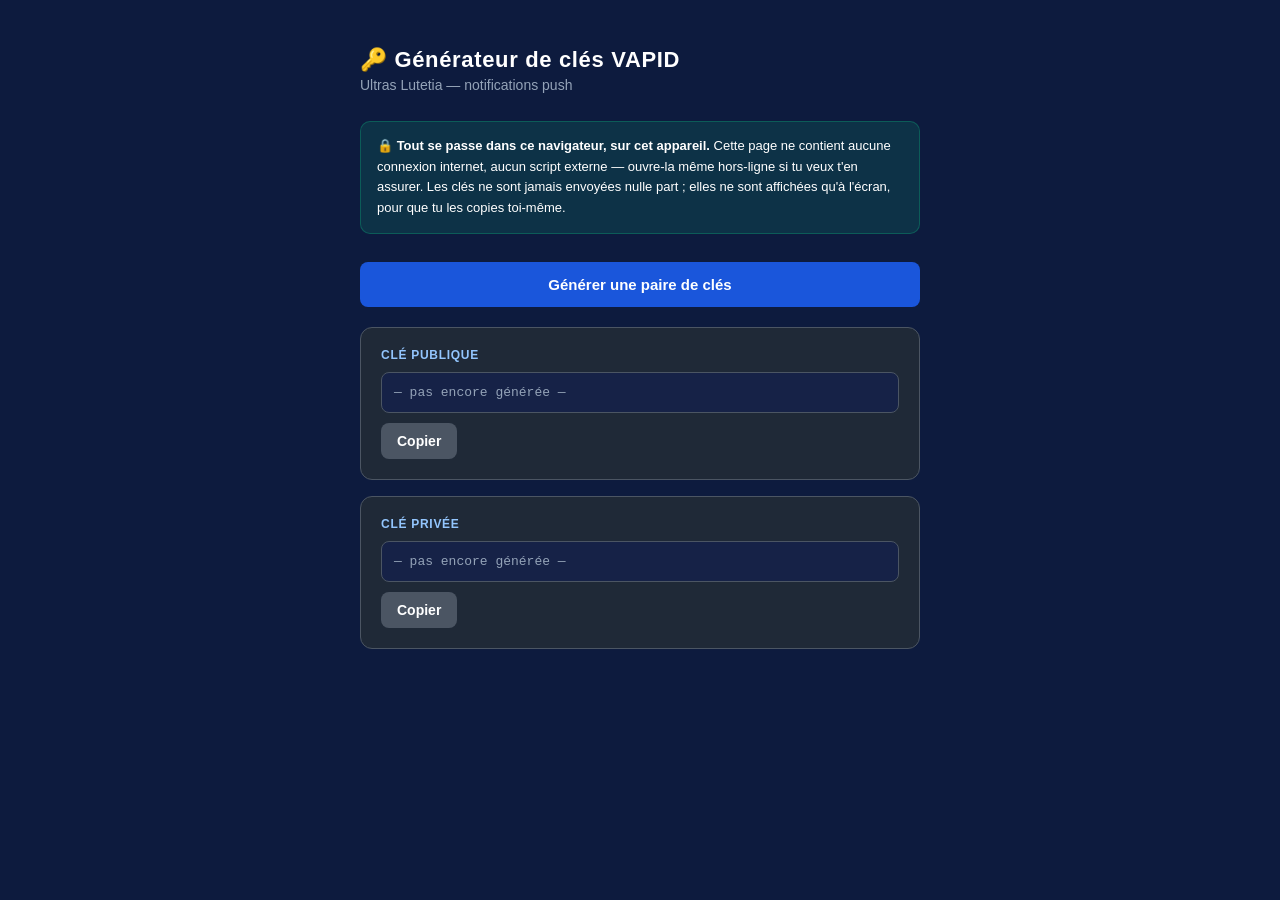
<file: docs/generateur_cles_vapid.html>
<!DOCTYPE html>
<html lang="fr">
<head>
<meta charset="utf-8">
<meta name="viewport" content="width=device-width, initial-scale=1">
<title>Générateur de clés VAPID — Ultras Lutetia</title>
<style>
  :root {
    --navy: #0D1B3E;
    --navy-mid: #162247;
    --bleu: #1A56DB;
    --bleu-mid: #3B82F6;
    --bleu-clair: #93C5FD;
    --blanc: #FFFFFF;
    --gris: #94A3B8;
    --vert: #10B981;
    --vert-bg: rgba(16,185,129,.15);
    --rouge: #EF4444;
    --rouge-bg: rgba(239,68,68,.12);
    --surface-2: #1F2937;
    --surface-4: #4B5563;
  }
  * { box-sizing: border-box; }
  body {
    margin: 0;
    background: var(--navy);
    color: var(--blanc);
    font-family: 'Segoe UI', Arial, sans-serif;
    min-height: 100vh;
    display: flex;
    justify-content: center;
    padding: 32px 16px;
  }
  .wrap { width: 100%; max-width: 560px; }
  h1 {
    font-size: 22px;
    letter-spacing: .03em;
    margin-bottom: 4px;
  }
  .sous-titre { color: var(--gris); font-size: 14px; margin-bottom: 28px; }
  .bloc-confiance {
    background: var(--vert-bg);
    border: 1px solid rgba(16,185,129,.3);
    border-radius: 10px;
    padding: 14px 16px;
    font-size: 13px;
    line-height: 1.6;
    margin-bottom: 28px;
  }
  .carte {
    background: var(--surface-2);
    border: 1px solid var(--surface-4);
    border-radius: 12px;
    padding: 20px;
    margin-bottom: 16px;
  }
  .carte-label {
    font-size: 12px;
    font-weight: 700;
    letter-spacing: .06em;
    text-transform: uppercase;
    color: var(--bleu-clair);
    margin-bottom: 10px;
  }
  .valeur {
    background: var(--navy-mid);
    border: 1px solid var(--surface-4);
    border-radius: 8px;
    padding: 12px;
    font-family: 'Courier New', monospace;
    font-size: 13px;
    word-break: break-all;
    margin-bottom: 10px;
    min-height: 20px;
  }
  .placeholder { color: var(--gris); }
  button {
    font-family: inherit;
    font-size: 14px;
    font-weight: 600;
    border-radius: 8px;
    border: none;
    cursor: pointer;
    padding: 10px 16px;
  }
  .btn-copier {
    background: var(--surface-4);
    color: var(--blanc);
  }
  .btn-copier:hover { background: var(--bleu-mid); }
  .btn-generer {
    background: var(--bleu);
    color: var(--blanc);
    width: 100%;
    padding: 14px;
    font-size: 15px;
    margin-bottom: 20px;
  }
  .btn-generer:hover { background: var(--bleu-mid); }
  .avertissement {
    background: var(--rouge-bg);
    border: 1px solid rgba(239,68,68,.3);
    border-radius: 10px;
    padding: 14px 16px;
    font-size: 13px;
    line-height: 1.6;
    margin-top: 20px;
    display: none;
  }
  .avertissement.visible { display: block; }
  code { background: var(--navy-mid); padding: 2px 6px; border-radius: 4px; }
</style>
</head>
<body>
<div class="wrap">
  <h1>🔑 Générateur de clés VAPID</h1>
  <div class="sous-titre">Ultras Lutetia — notifications push</div>

  <div class="bloc-confiance">
    🔒 <strong>Tout se passe dans ce navigateur, sur cet appareil.</strong> Cette page ne contient aucune connexion internet, aucun script externe — ouvre-la même hors-ligne si tu veux t'en assurer. Les clés ne sont jamais envoyées nulle part ; elles ne sont affichées qu'à l'écran, pour que tu les copies toi-même.
  </div>

  <button class="btn-generer" onclick="genererClesVapid()">Générer une paire de clés</button>

  <div class="carte">
    <div class="carte-label">Clé publique</div>
    <div class="valeur" id="cleP"><span class="placeholder">— pas encore générée —</span></div>
    <button class="btn-copier" onclick="copier('cleP')">Copier</button>
  </div>

  <div class="carte">
    <div class="carte-label">Clé privée</div>
    <div class="valeur" id="cleS"><span class="placeholder">— pas encore générée —</span></div>
    <button class="btn-copier" onclick="copier('cleS')">Copier</button>
  </div>

  <div class="avertissement" id="avertissement">
    ⚠️ <strong>Copie les deux clés tout de suite</strong> dans un endroit sûr (gestionnaire de mots de passe, ou un fichier texte temporaire). Si tu recharges ou fermes cette page sans les avoir copiées, elles sont perdues définitivement — il faudra en générer une nouvelle paire (pas grave en soi, mais à refaire depuis le début dans le guide).
    <br><br>
    Ensuite : la <strong>clé publique</strong> va dans <code>config.js</code> (champ <code>VAPID_PUBLIC_KEY</code>), la <strong>clé privée</strong> va dans les secrets Supabase de l'Edge Function (<code>VAPID_PRIVATE_KEY</code>) — jamais dans un fichier visible publiquement.
  </div>
</div>

<script>
// Génère une paire de clés EC P-256, le format exact attendu par le
// protocole VAPID (Web Push) — exactement l'algorithme utilisé par le
// paquet npm "web-push", juste exécuté ici directement via l'API
// WebCrypto native du navigateur, sans aucune dépendance ni connexion
// réseau. Vérifié pour produire des clés de longueur identique (87
// caractères pour la clé publique, 43 pour la privée).
async function genererClesVapid() {
  const keyPair = await crypto.subtle.generateKey(
    { name: 'ECDSA', namedCurve: 'P-256' },
    true,
    ['sign', 'verify']
  );

  const publicKeyRaw = await crypto.subtle.exportKey('raw', keyPair.publicKey);
  const privateKeyJwk = await crypto.subtle.exportKey('jwk', keyPair.privateKey);

  function toBase64Url(buffer) {
    const bytes = new Uint8Array(buffer);
    let binary = '';
    for (let i = 0; i < bytes.length; i++) binary += String.fromCharCode(bytes[i]);
    return btoa(binary).replace(/\+/g, '-').replace(/\//g, '_').replace(/=+$/, '');
  }

  const cleP = toBase64Url(publicKeyRaw);
  // Le champ "d" du JWK est déjà encodé en base64url par WebCrypto — c'est
  // exactement le format attendu par VAPID pour la clé privée.
  const cleS = privateKeyJwk.d;

  document.getElementById('cleP').textContent = cleP;
  document.getElementById('cleS').textContent = cleS;
  document.getElementById('avertissement').classList.add('visible');
}

function copier(id) {
  const texte = document.getElementById(id).textContent;
  if (!texte || texte.includes('pas encore générée')) return;
  navigator.clipboard.writeText(texte).then(() => {
    const btn = document.getElementById(id).nextElementSibling;
    const texteOriginal = btn.textContent;
    btn.textContent = '✅ Copié';
    setTimeout(() => { btn.textContent = texteOriginal; }, 1500);
  });
}

// Avertit avant de fermer/recharger la page si des clés ont été générées
// mais que l'avertissement de copie est toujours visible — rappel de
// sécurité pour éviter de perdre la clé privée par un rechargement
// accidentel juste après génération.
window.addEventListener('beforeunload', (e) => {
  if (document.getElementById('avertissement').classList.contains('visible')) {
    e.preventDefault();
    e.returnValue = '';
  }
});
</script>
</body>
</html>
</file>
